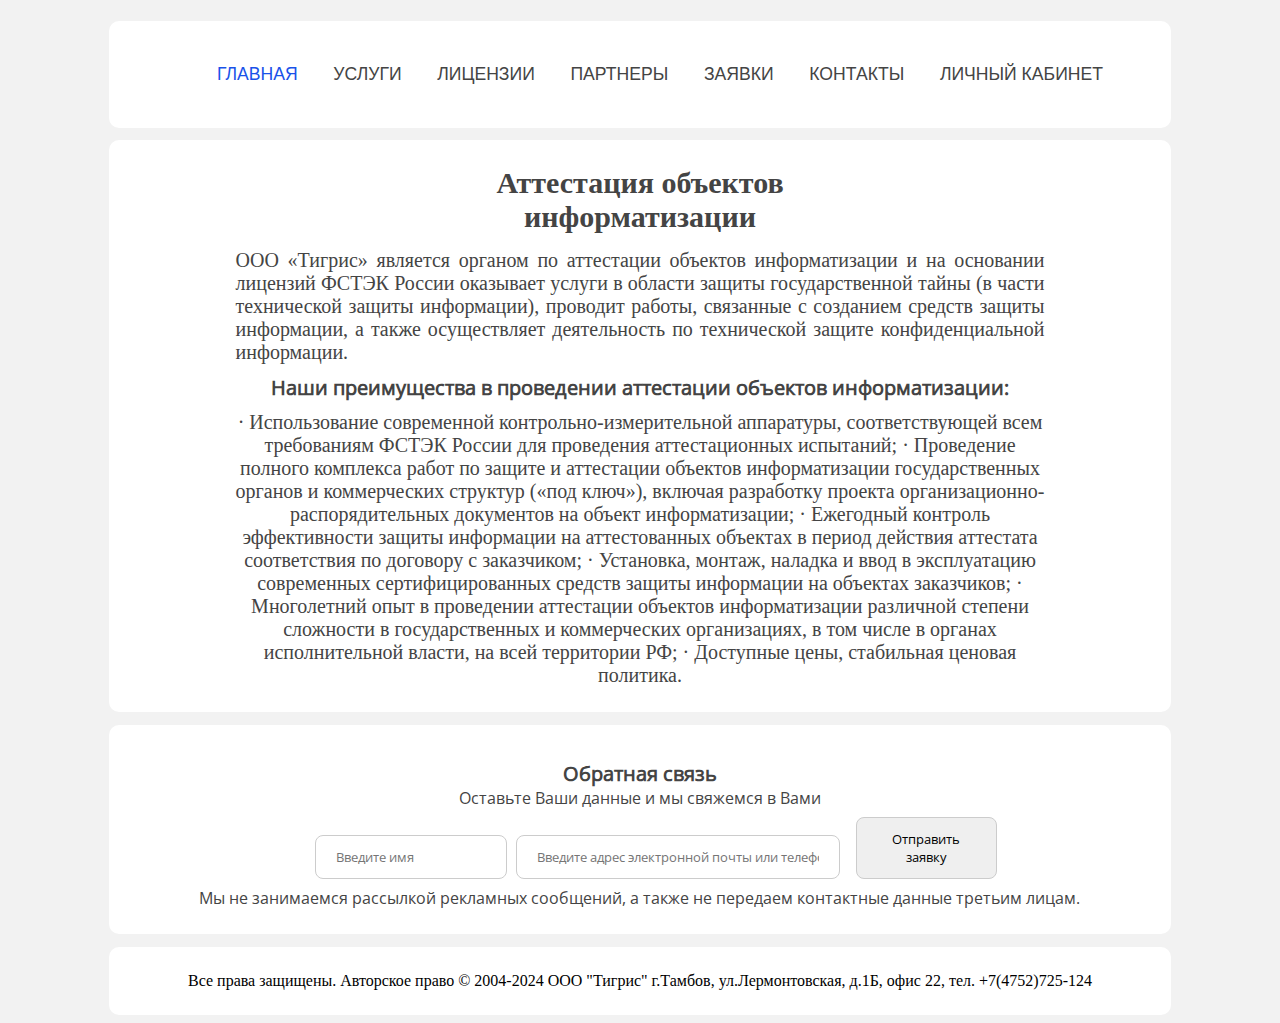
<file: website2/index.html>
<!DOCTYPE html>
<html>

    <head>
        <meta charset="utf-8">
        <meta http-equiv="X-UA-Compatible" content="IE=edge">
        <title>Аттестация объектов информатизации Тамбов</title>
        <link rel="stylesheet" href="css/main.css">
    </head>
    <body>
        <main>
            <div class="section1 card">
                <div class="nav">
                    <ul>
                        <li class="active"><a href="#">Главная</a></li>
                        <li><a href="page/servise.html">Услуги</a></li>
                        <li><a href="page/licenses.html">Лицензии</a></li>
                        <li><a href="page/partners.html">Партнеры</a></li>
                        <li><a href="page/applications.html">Заявки</a></li>
                        <li><a href="page/contacts.html">Контакты</a></li>
                        <li><a href="page/account.html">Личный кабинет</a></li>
                    </ul>
                </div>
            </div>
            <div class="card">
                <h1 class="title1">Аттестация объектов информатизации</h1>
                <h1 class="inf1">ООО «Тигрис» является органом по аттестации объектов информатизации и на основании лицензий ФСТЭК России оказывает услуги в области защиты государственной тайны (в части технической защиты информации), проводит работы, связанные с созданием средств защиты информации, а также осуществляет деятельность по технической защите конфиденциальной информации.</h1>
                <h1 class="title2">Наши преимущества в проведении аттестации объектов информатизации:</h1>
                <p class="inf2">· Использование современной контрольно-измерительной аппаратуры, соответствующей всем требованиям ФСТЭК России для проведения аттестационных испытаний;
                · Проведение полного комплекса работ по защите и аттестации объектов информатизации государственных органов и коммерческих структур («под ключ»), включая разработку проекта организационно-распорядительных документов на объект информатизации;
                · Ежегодный контроль эффективности защиты информации на аттестованных объектах в период действия аттестата соответствия по договору с заказчиком;
                · Установка, монтаж, наладка и ввод в эксплуатацию современных сертифицированных средств защиты информации на объектах заказчиков;
                · Многолетний опыт в проведении аттестации объектов информатизации различной степени сложности в государственных и коммерческих организациях, в том числе в органах исполнительной власти, на всей территории РФ;
                · Доступные цены, стабильная ценовая политика.</p>
            </div>
            <div class="section1 card">
                <h1 class="title3">Обратная связь</h1>
                <h1 class="inf3">Оcтавьте Ваши данные и мы свяжемся в Вами</h1>
                <input class="name" type="text" placeholder="Введите имя">
                <input class="connection" type="text" placeholder="Введите адрес электронной почты или телефон">
                <button class="send">Отправить заявку</button>
                <h1 class="inf3">Мы не занимаемся рассылкой рекламных сообщений, а также не передаем контактные данные третьим лицам.</h1>
            </div>
        </main>
        <footer class="section1 card">
            Все права защищены. Авторское право © 2004-2024 ООО "Тигрис"
            г.Тамбов, ул.Лермонтовская, д.1Б, офис 22, тел. +7(4752)725-124
        </footer>
    </body>
</html>
</file>
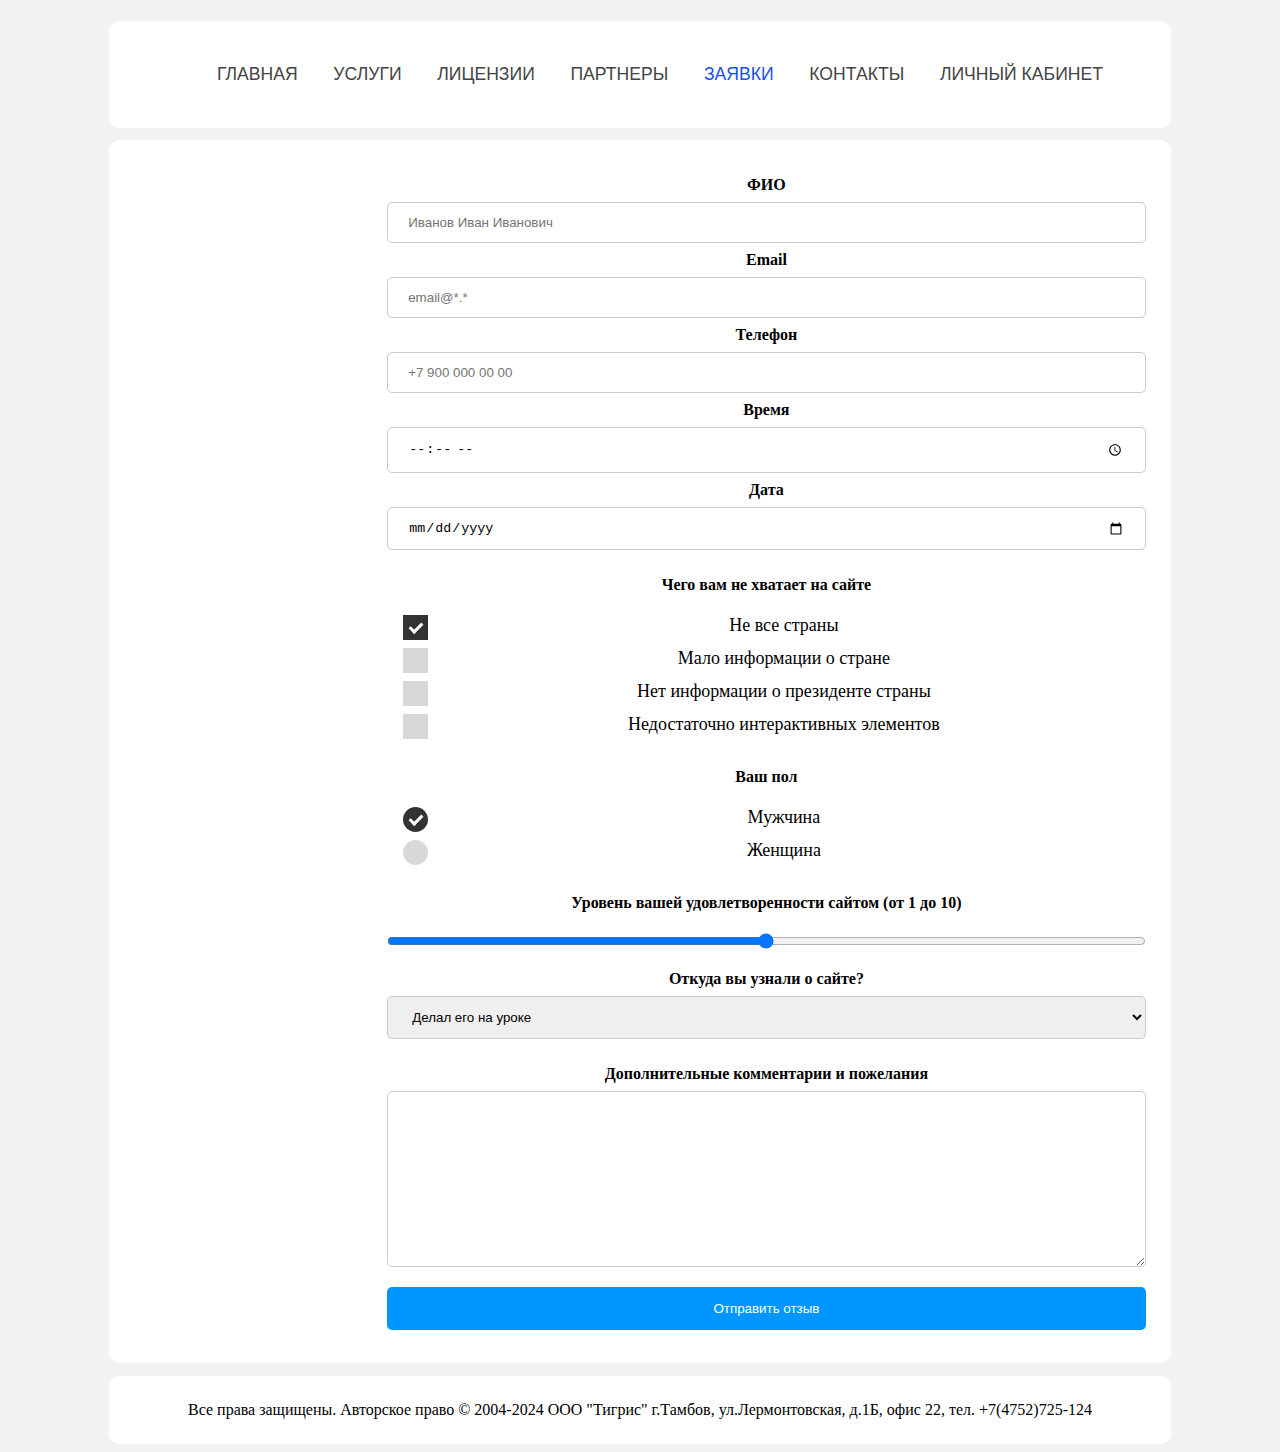
<file: website2/page/applications.html>
<!DOCTYPE html>
<html>
<head>
    <meta charset="UTF-8">
    <title>Отзыв о сайте</title>
    <link rel="stylesheet" href="../css/applications.css">
</head>
<body>
<main>
    <div class="card">
        <div class="nav">
            <ul>
                <li><a href="../index.html">Главная</a></li>
                <li><a href="servise.html">Услуги</a></li>
                <li><a href="licenses.html">Лицензии</a></li>
                <li><a href="partners.html">Партнеры</a></li>
                <li class="active"><a href="applications.html">Заявки</a></li>
                <li><a href="contacts.html">Контакты</a></li>
                <li><a href="account.html">Личный кабинет</a></li>
            </ul>
        </div>
    </div>
    <div class="card row">
        <div class="nav">
            <form action="action.php" method="post">
                <div class="review_container">
                    <label for="name"><b>ФИО</b></label>
                    <input type="text" placeholder="Иванов Иван Иванович" id="name" name="name" required>

                    <label for="email"><b>Email</b></label>
                    <input type="email" placeholder="email@*.*" id="email" name="email" required>

                    <label for="phone"><b>Телефон</b></label>
                    <input type="tel" placeholder="+7 900 000 00 00" id="phone" name="phone" required>

                    <label for="time"><b>Время</b></label>
                    <input type="time"  id="time" name="time" required>

                    <label for="date"><b>Дата</b></label>
                    <input type="date"  id="date" name="date" required>

                    <br>
                    <br>

                    <label for="adds_for_site"><b>Чего вам не хватает на сайте</b></label>
                    <div class="inner_padding_container" id="adds_for_site">
                        <label class="container">Не все страны
                            <input name="more_pages" type="checkbox" checked="checked">
                            <span class="checkmark"></span>
                        </label>
                        <label class="container">Мало информации о стране
                            <input name="about_country" type="checkbox">
                            <span class="checkmark"></span>
                        </label>
                        <label class="container">Нет информации о президенте страны
                            <input name="president" type="checkbox">
                            <span class="checkmark"></span>
                        </label>
                        <label class="container">Недостаточно интерактивных элементов
                            <input name="in_elements" type="checkbox">
                            <span class="checkmark"></span>
                        </label>
                    </div>

                    <label for="sex"><b>Ваш пол</b></label>
                    <div class="inner_padding_container" id="sex">
                        <label class="container">Мужчина
                            <input name="sex1" type="radio" checked="checked">
                            <span class="checkmark" style="border-radius: 50%;"></span>
                        </label>
                        <label class="container">Женщина
                            <input name="sex1" type="radio">
                            <span class="checkmark" style="border-radius: 50%;"></span>
                        </label>
                    </div>

                    <label for="rank"><b>Уровень вашей удовлетворенности сайтом (от 1 до 10)</b></label>
                    <input type="range" id="rank" name="rank" min="0" max="10">


                    <label for="where"><b>Откуда вы узнали о сайте?</b></label>
                    <select id="where" name="where">
                        <option value="Делал его на уроке">Делал его на уроке</option>
                        <option value="Нашел в поиске">Нашел в поиске</option>
                        <option value="Сказали друзья">Сказали друзья</option>
                    </select>

                    <br>
                    <br>

                    <label for="additional"><b>Дополнительные комментарии и пожелания</b></label>
                    <textarea id="additional" name="additional" rows="10" cols="30"></textarea>



                    <button type="submit">Отправить отзыв</button>
                </div>
            </form>
        </div>
    </div>
    <footer class="section1 card">
        Все права защищены. Авторское право © 2004-2024 ООО "Тигрис"
        г.Тамбов, ул.Лермонтовская, д.1Б, офис 22, тел. +7(4752)725-124
    </footer>
</main>
</body>
</html>
</file>
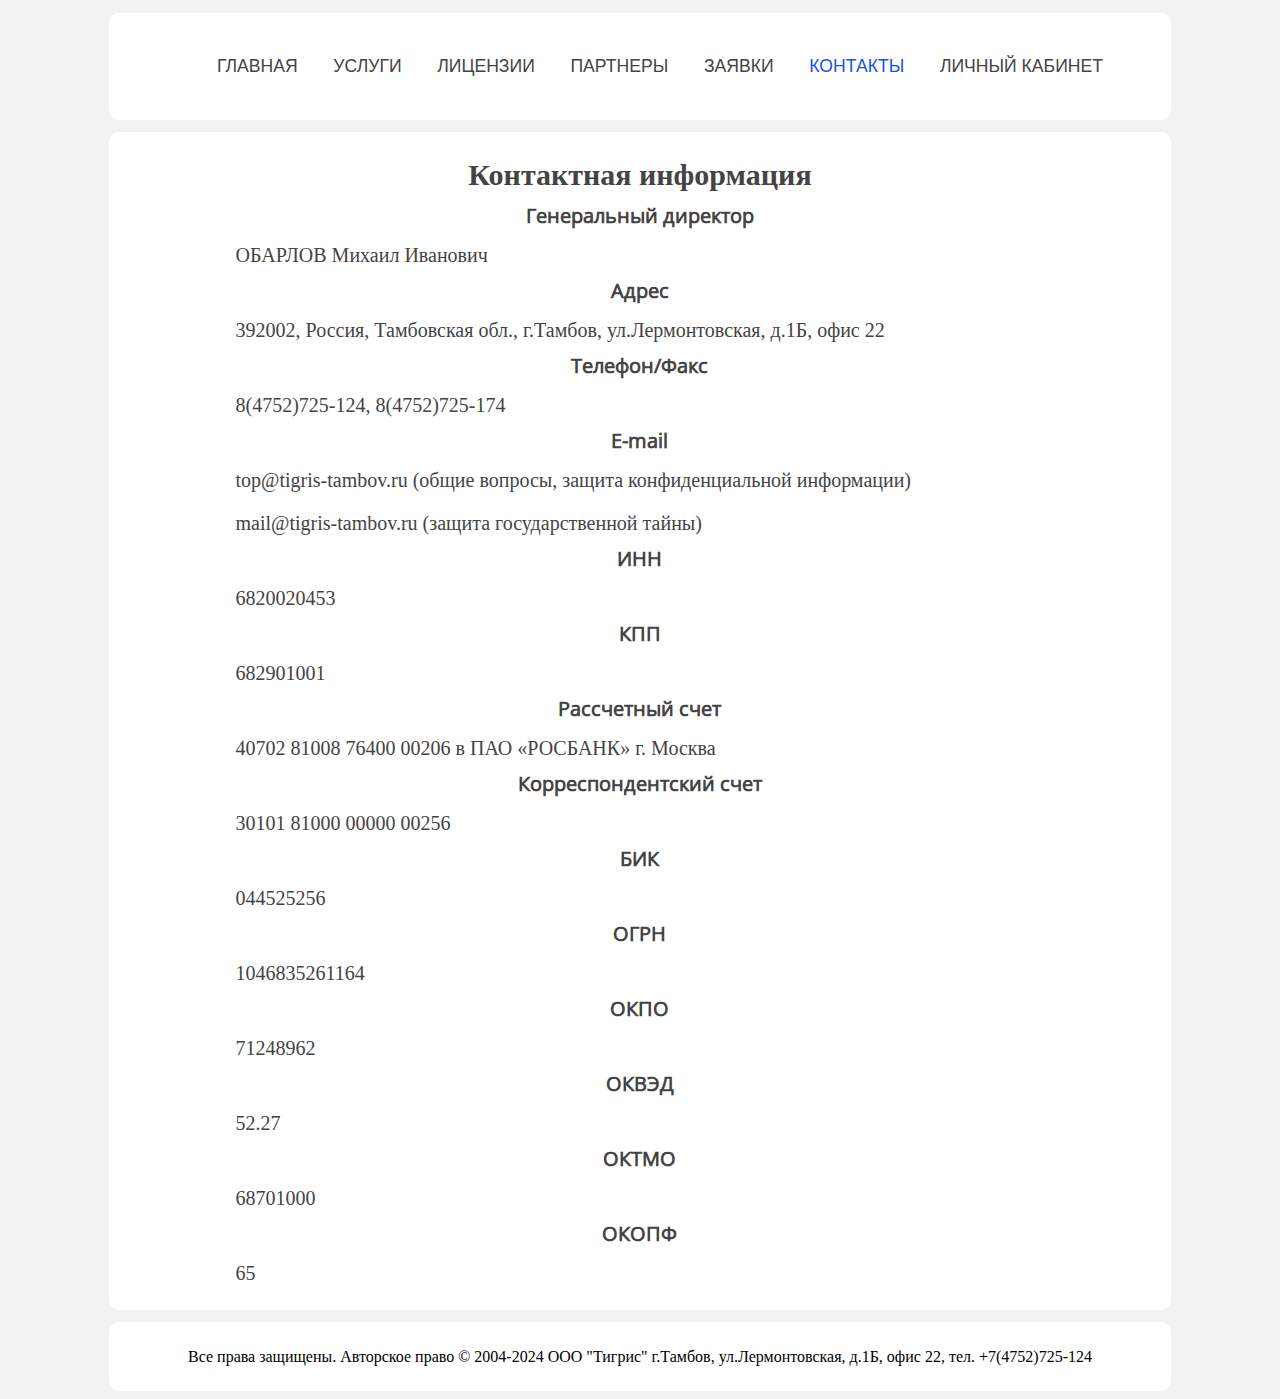
<file: website2/page/contacts.html>
<!DOCTYPE html>
<html>

    <head>
        <meta charset="utf-8">
        <meta http-equiv="X-UA-Compatible" content="IE=edge">
        <title>Аттестация объектов информатизации Тамбов</title>
        <link rel="stylesheet" href="../css/main.css">
    </head>
    <body>
        <div class="section1 card">
            <div class="nav">
                <ul>
                    <li><a href="../index.html">Главная</a></li>
                    <li><a href="servise.html">Услуги</a></li>
                    <li><a href="licenses.html">Лицензии</a></li>
                    <li><a href="partners.html">Партнеры</a></li>
                    <li><a href="applications.html">Заявки</a></li>
                    <li class="active"><a href="#">Контакты</a></li>
                    <li><a href="account.html">Личный кабинет</a></li>
                </ul>
            </div>
        </div>
        <div class="section1 card">
            <h1 class="title1">Контактная информация</h1>
            <h1 class="title2">Генеральный директор</h1>
            <h1 class="inf1">ОБАРЛОВ Михаил Иванович</h1>
            <h1 class="title2">Адрес</h1>
            <h1 class="inf1">392002, Россия, Тамбовская обл., г.Тамбов, ул.Лермонтовская, д.1Б, офис 22</h1>
            <h1 class="title2">Телефон/Факс</h1>
            <h1 class="inf1">8(4752)725-124, 8(4752)725-174</h1>
            <h1 class="title2">E-mail</h1>
            <h1 class="inf1">top@tigris-tambov.ru (общие вопросы, защита конфиденциальной информации)<p></p> mail@tigris-tambov.ru (защита государственной тайны)</h1>
            <h1 class="title2">ИНН</h1>
            <h1 class="inf1">6820020453</h1>
            <h1 class="title2">КПП</h1>
            <h1 class="inf1">682901001</h1>
            <h1 class="title2">Рассчетный счет</h1>
            <h1 class="inf1">40702 81008 76400 00206 в ПАО «РОСБАНК» г. Москва</h1>
            <h1 class="title2">Корреспондентский счет</h1>
            <h1 class="inf1">30101 81000 00000 00256</h1>
            <h1 class="title2">БИК</h1>
            <h1 class="inf1">044525256</h1>
            <h1 class="title2">ОГРН</h1>
            <h1 class="inf1">1046835261164</h1>
            <h1 class="title2">ОКПО</h1>
            <h1 class="inf1">71248962</h1>
            <h1 class="title2">ОКВЭД</h1>
            <h1 class="inf1">52.27</h1>
            <h1 class="title2">ОКТМО</h1>
            <h1 class="inf1">68701000</h1>
            <h1 class="title2">ОКОПФ</h1>
            <h1 class="inf1">65</h1>
        </div>
        <footer class="section1 card">
            Все права защищены. Авторское право © 2004-2024 ООО "Тигрис"
            г.Тамбов, ул.Лермонтовская, д.1Б, офис 22, тел. +7(4752)725-124
        </footer>
    </body>
</html>
</file>
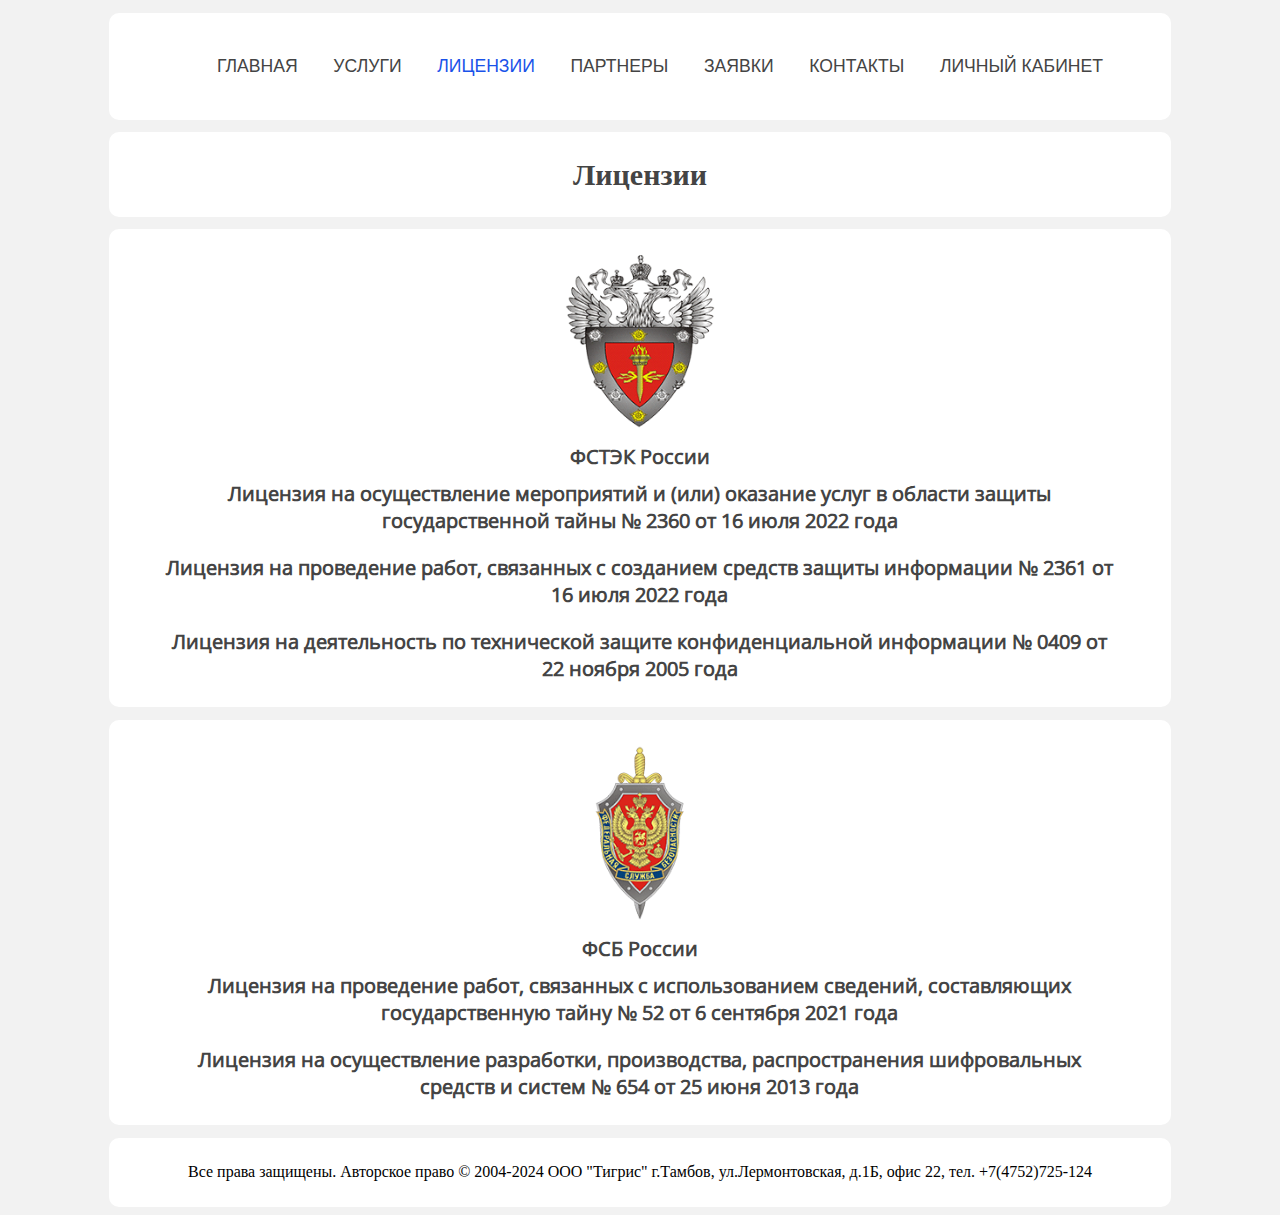
<file: website2/page/licenses.html>
<!DOCTYPE html>
<html>

    <head>
        <meta charset="utf-8">
        <meta http-equiv="X-UA-Compatible" content="IE=edge">
        <title>Аттестация объектов информатизации Тамбов</title>
        <link rel="stylesheet" href="../css/main.css">
    </head>
    <body>
        <div class="section1 card">
            <div class="nav">
                <ul>
                    <li><a href="../index.html">Главная</a></li>
                    <li><a href="servise.html">Услуги</a></li>
                    <li class="active"><a href="#">Лицензии</a></li>
                    <li><a href="partners.html">Партнеры</a></li>
                    <li><a href="applications.html">Заявки</a></li>
                    <li><a href="contacts.html">Контакты</a></li>
                    <li><a href="account.html">Личный кабинет</a></li>
                </ul>
            </div>
        </div>
        <div>
            <h1 class="title1 card">Лицензии</h1>
        </div>
        <div class="section1 card">
            <div class="sectio1">
                <img src="../png/fstec.png" style="border-radius: 3px;" width="150">
            </div>
            <h1 class="title2">ФСТЭК России</h1>
            <h1 class="title3">Лицензия на осуществление мероприятий и (или) оказание услуг в области защиты государственной тайны № 2360 от 16 июля 2022 года<p></p> Лицензия на проведение работ, связанных с созданием средств защиты информации № 2361 от 16 июля 2022 года<p></p>Лицензия на деятельность по технической защите конфиденциальной информации № 0409 от 22 ноября 2005 года</h1>
        </div>
        <div class="section1 card">
            <div class="section2">
                <img src="../png/fsb.png" style="border-radius: 3px;" width="95">
            </div>
            <h1 class="title2">ФСБ России</h1>
            <h1 class="title3">Лицензия на проведение работ, связанных с использованием сведений, составляющих государственную тайну № 52 от 6 сентября 2021 года<p></p>Лицензия на осуществление разработки, производства, распространения шифровальных средств и систем № 654 от 25 июня 2013 года</h1>
        </div>
        <footer class="section1 card">
            Все права защищены. Авторское право © 2004-2024 ООО "Тигрис"
            г.Тамбов, ул.Лермонтовская, д.1Б, офис 22, тел. +7(4752)725-124
        </footer>
    </body>
</html>
</file>
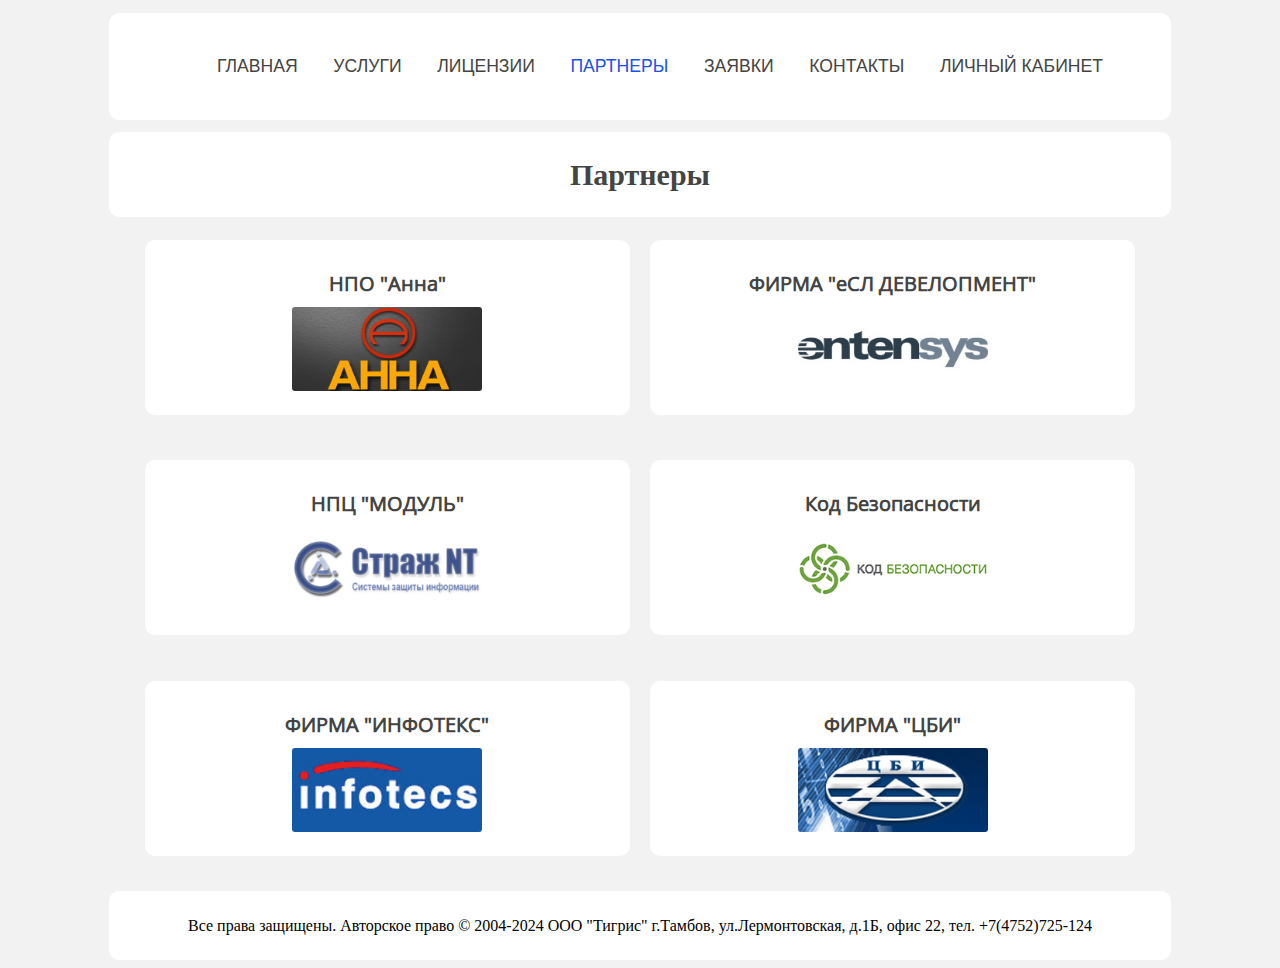
<file: website2/page/partners.html>
<!DOCTYPE html>
<html>

    <head>
        <meta charset="utf-8">
        <meta http-equiv="X-UA-Compatible" content="IE=edge">
        <title>Аттестация объектов информатизации Тамбов</title>
        <link rel="stylesheet" href="../css/main.css">
    </head>
    <body>
        <div class="section1 card">
            <div class="nav">
                <ul>
                    <li><a href="../index.html">Главная</a></li>
                    <li><a href="servise.html">Услуги</a></li>
                    <li><a href="licenses.html">Лицензии</a></li>
                    <li class="active"><a href="#">Партнеры</a></li>
                    <li><a href="applications.html">Заявки</a></li>
                    <li><a href="contacts.html">Контакты</a></li>
                    <li><a href="account.html">Личный кабинет</a></li>
                </ul>
            </div>
        </div>
        <div class="section1 card">
            <h1 class="title1" >Партнеры</h1>
        </div>
            <div class="partners">
            <div class="row section1">
                <div class="cardP ">
                    <h1 class="title2">НПО "Анна"</h1>
                    <img src="../png/anna.jpg" style="border-radius: 3px;" width="190">
                </div>
                <div class="cardP ">
                    <h1 class="title4">ФИРМА "еСЛ ДЕВЕЛОПМЕНТ"</h1>
                    <img src="../png/ente.jpg" style="border-radius: 3px;" width="190">
                </div>
            </div>
            <div class="row section1">
                <div class="cardP">
                    <h1 class="title5">НПЦ "МОДУЛЬ"</h1>
                    <img src="../png/straj.jpg" style="border-radius: 3px;" width="190">
                </div>
                <div class="cardP">
                    <h1 class="title6">Код Безопасности</h1>
                    <img src="../png/сod.png" style="border-radius: 3px;" width="190">
                </div>
            </div>
            <div class="row section1">
                <div class="cardP">
                    <h1 class="title7">ФИРМА "ИНФОТЕКС"</h1>
                    <img src="../png/info.jpg" style="border-radius: 3px;" width="190">
                </div>
                <div class="cardP">
                    <h1 class="title8">ФИРМА "ЦБИ"</h1>
                    <img src="../png/tbi.jpg" style="border-radius: 3px;" width="190">
                </div>
            </div>
            <footer class="section1 card">
                Все права защищены. Авторское право © 2004-2024 ООО "Тигрис"
                г.Тамбов, ул.Лермонтовская, д.1Б, офис 22, тел. +7(4752)725-124
            </footer>
    </body>
</html>
</file>
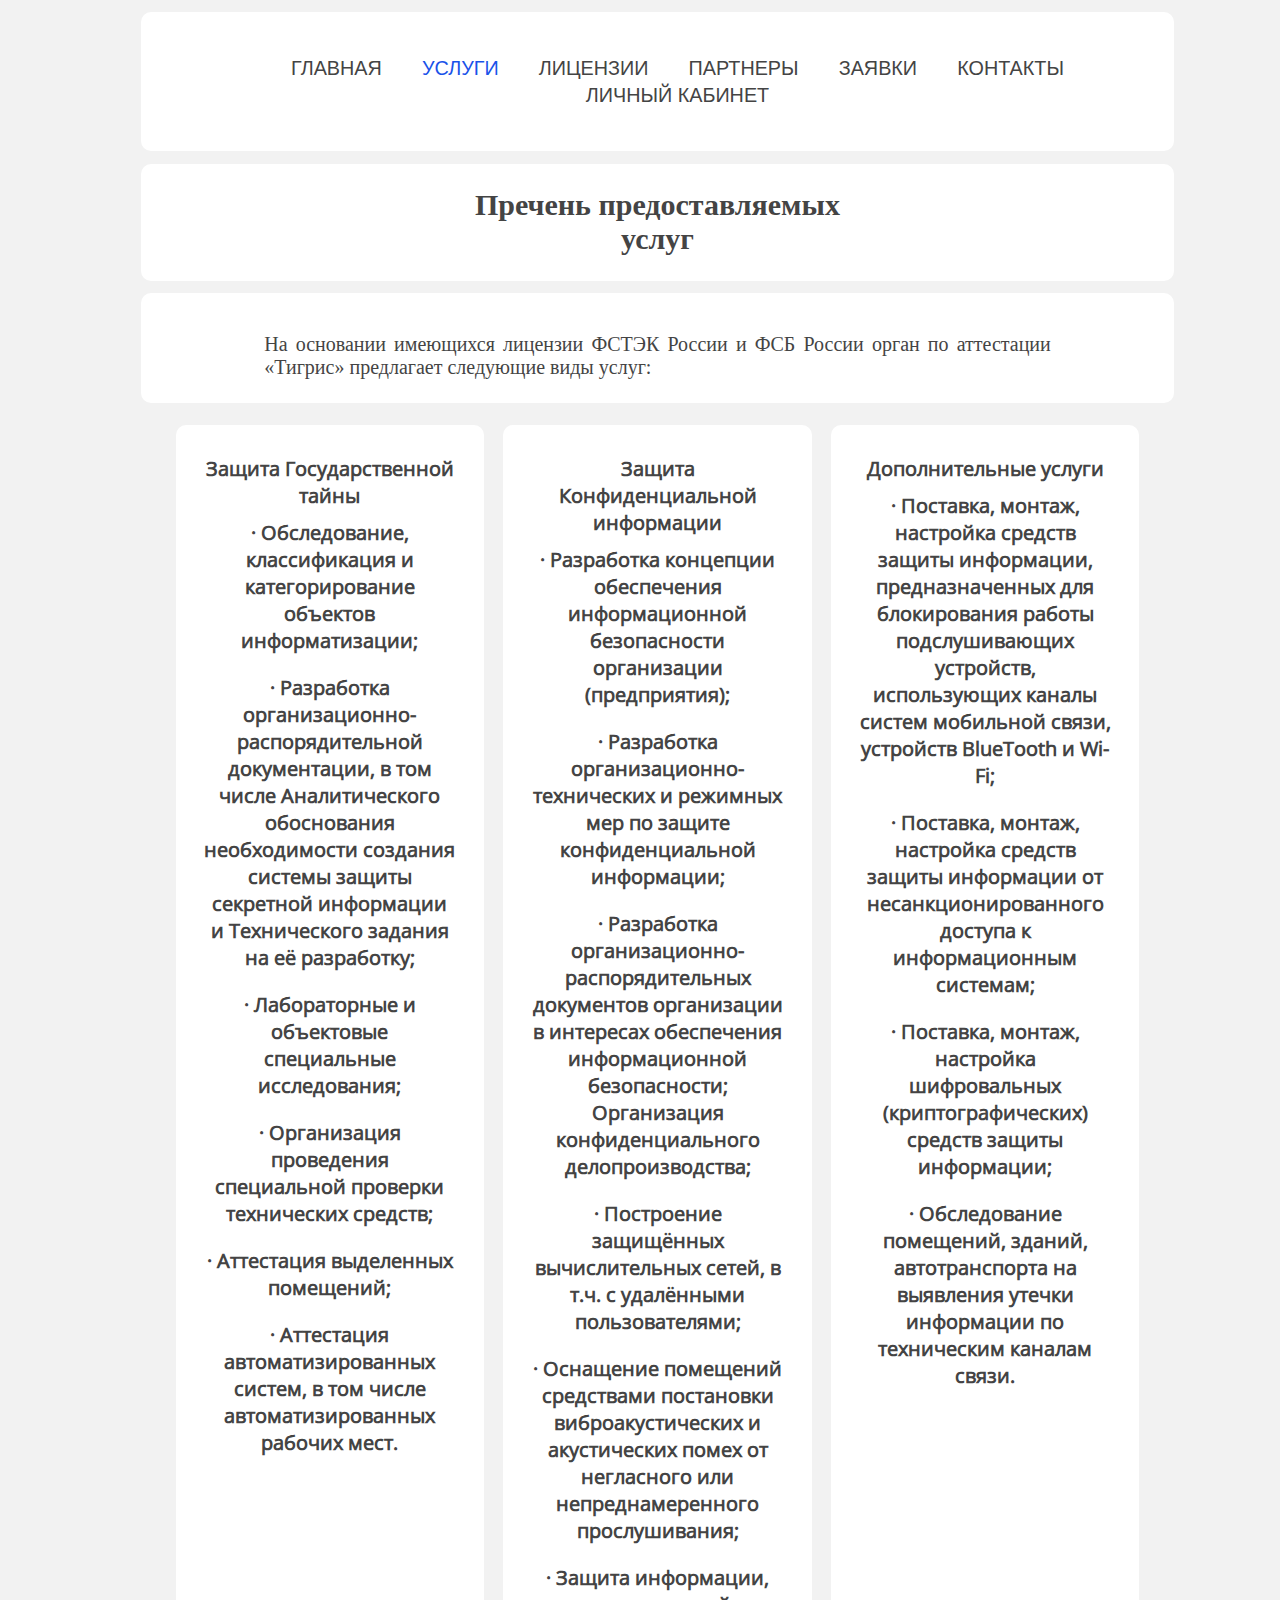
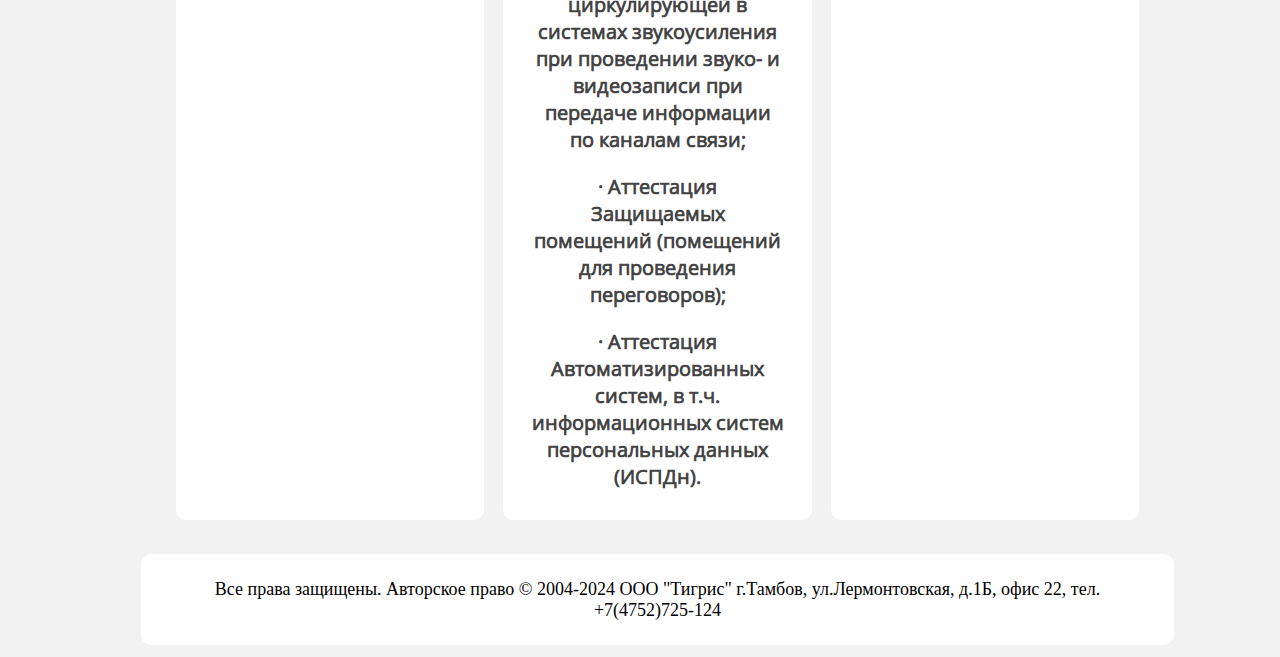
<file: website2/page/servise.html>
<!DOCTYPE html>
<html>

    <head>
        <meta charset="utf-8">
        <meta http-equiv="X-UA-Compatible" content="IE=edge">
        <title>Аттестация объектов информатизации Тамбов</title>
        <link rel="stylesheet" href="../css/main.css">
    </head>
    <body class="container">
            <div class="section1 card">
                <div class="nav">
                    <ul>
                        <li><a href="../index.html">Главная</a></li>
                        <li class="active"><a href="#">Услуги</a></li>
                        <li><a href="licenses.html">Лицензии</a></li>
                        <li><a href="partners.html">Партнеры</a></li>
                        <li><a href="applications.html">Заявки</a></li>
                        <li><a href="contacts.html">Контакты</a></li>
                        <li><a href="account.html">Личный кабинет</a></li>
                    </ul>
                </div>
            </div>
            <div class="section1 card">
                <h1 class="title1">Пречень предоставляемых услуг</h1>
            </div>
            <div class="section1 card">
                <h1 class="inf1">На основании имеющихся лицензии ФСТЭК России и ФСБ России орган по аттестации «Тигрис» предлагает следующие виды услуг:</h1>
            </div>
            <div class="row section1">
                <div class="cardP">
                    <h1 class="title2">Защита Государственной тайны</h1>
                    <h1 class="title3">· Обследование, классификация и категорирование объектов информатизации;<p></p>· Разработка организационно-распорядительной документации, в том числе Аналитического обоснования необходимости создания системы защиты секретной информации и Технического задания на её разработку;<p></p>· Лабораторные и объектовые специальные исследования;<p></p>· Организация проведения специальной проверки технических средств;<p></p>· Аттестация выделенных помещений;<p></p>· Аттестация автоматизированных систем, в том числе автоматизированных рабочих мест.</h1>
                </div>
                <div class="cardP">
                    <h1 class="title4">Защита Конфиденциальной информации</h1>
                    <h1 class="title5">· Разработка концепции обеспечения информационной безопасности организации (предприятия);<p></p>· Разработка организационно-технических и режимных мер по защите конфиденциальной информации;<p></p>· Разработка организационно-распорядительных документов организации в интересах обеспечения информационной безопасности; Организация конфиденциального делопроизводства;<p></p>· Построение защищённых вычислительных сетей, в т.ч. с удалёнными пользователями;<p></p>· Оснащение помещений средствами постановки виброакустических и акустических помех от негласного или непреднамеренного прослушивания;<p></p>· Защита информации, циркулирующей в системах звукоусиления при проведении звуко- и видеозаписи при передаче информации по каналам связи;<p></p>· Аттестация Защищаемых помещений (помещений для проведения переговоров);<p></p>· Аттестация Автоматизированных систем, в т.ч. информационных систем персональных данных (ИСПДн).</h1>
                </div>
                <div class="cardP">
                    <h1 class="title6">Дополнительные услуги</h1>
                    <h1 class="title7">· Поставка, монтаж, настройка средств защиты информации, предназначенных для блокирования работы подслушивающих устройств, использующих каналы систем мобильной связи, устройств BlueTooth и Wi-Fi;<p></p>· Поставка, монтаж, настройка средств защиты информации от несанкционированного доступа к информационным системам;<p></p>· Поставка, монтаж, настройка шифровальных (криптографических) средств защиты информации;<p></p>· Обследование помещений, зданий, автотранспорта на выявления утечки информации по техническим каналам связи.</h1>
                </div>
            </div>
            <footer class="section1 card">
                Все права защищены. Авторское право © 2004-2024 ООО "Тигрис"
                г.Тамбов, ул.Лермонтовская, д.1Б, офис 22, тел. +7(4752)725-124
            </footer>
    </body>
</html>
</file>
<file: website2/css/main.css>
main{
    margin-left: auto;
    margin-right: auto;
    width: 100%;
    display: flex;
    justify-content: center;
    align-items: center;
    flex-direction: column;
}

body {
    font-family: 'Lato', Verdana;
    font-size: 100%;
    background: #f2f2f2;
    text-align: center;
}

.section1 {
    margin: 0 auto;
    width: 80%;
    padding: 1%;
    
}

.nav > ul > li {
    display: inline-block;
}
.nav > ul > li.active a{
    color: #1952e9;
}

.nav > ul > li > a {
    display: block;
    text-decoration: none;
    font-family: 'Lato', sans-serif;
    font-size: 1.1em;
    text-transform: uppercase;
    padding: 0.1em 0.9em;
    color: #444444;
    -webkit-transition: 0.9s;
    -moz-transition: 0.9s;
    -o-transition: 0.9s;
    transition: 0.9s;
}
.nav > ul > li > a:hover {
    color: #1952e9;
}

.title1 {
    font-family: 'Lato', Verdana;
    font-size: 30px;
    margin: 0 auto;
    width: 38%;
    margin-top: 0px;
    color: #444444;
}

.inf1 {
    font-family: 'Lato', Verdana;
    font-size: 20px;
    font-weight: 100;
    margin: 0 auto;
    width: 80%;
    margin-top: 15px;
    color: #444444;
    text-align: justify;
}

.title2 {
    font-family: 'Lato', Verdana;
    font-size: 24px;
    margin: 0 auto;
    width: 55%;
    margin-top: 25px;
    color: #444444;
}

.inf2 {
    font-family: 'Lato', Verdana;
    font-size: 20px;
    font-weight: 90%;
    margin: 0 auto;
    width: 80%;
    margin-top: 1%;
    color: #444444;
}


.title3 {
    font-family: OpenSans;
    font-size: 20px;
    margin: 0 auto;
    width: 94%;
    margin-top: 10px;
    color: #444444;
}

.inf3 {
    font-family: OpenSans;
    font-size: 16px;
    font-weight: 100;
    margin: 0 auto;
    width: 94%;
    color: #444444;
}

.name {
    font-family: OpenSans;
    width: 19%;
    padding: 12px 20px;
    margin: 8px 0;
    display: inline-block;
    border: 1px solid #ccc;
    box-sizing: border-box;
    border-radius: 8px;
    margin-left: 32px;
}

.connection {
    font-family: OpenSans;
    width: 32%;
    padding: 12px 20px;
    margin: 8px 0;
    display: inline-block;
    border: 1px solid #ccc;
    box-sizing: border-box;
    border-radius: 8px;
    margin-left: 5px;
}

.send {
    font-family: OpenSans;
    width: 14%;
    padding: 12px 20px;
    margin: 8px 0;
    display: inline-block;
    border: 1px solid #ccc;
    box-sizing: border-box;
    border-radius: 8px;
    margin-left: 12px;
    cursor: pointer;
    -webkit-transition: 0.9s;
    -moz-transition: 0.9s;
    -o-transition: 0.9s;
    transition: 0.9s;
}

.send:hover {
    color: white;
    background: #1952e9;
}

@font-face {
font-family: "OpenSans";  
src: url("../fonts/OpenSans.ttf") format("truetype"); 
font-style: normal; 
font-weight: normal;
}

.container {
    display: block;
    position: relative;
    padding-left: 35px;
    margin-bottom: 12px;
    cursor: pointer;
    font-size: 18px;
    user-select: none;
}

.card {
    width: 80%;
    background: white;
    border-radius: 10px;
    padding: 2%;
    margin-top: 1%;

}


/*Стили для партнеров*/

.title2 {
    font-family: OpenSans;
    font-size: 20px;
    margin: 0 auto;
    width: 94%;
    margin-top: 10px;
    color: #444444; 
}

.title2 {
    font-family: OpenSans;
    font-size: 20px;
    margin: 0 auto;
    width: 94%;
    margin-top: 10px;
    margin-bottom: 10px;
    color: #444444;
}

.title4 {
    font-family: OpenSans;
    font-size: 20px;
    margin: 0 auto;
    width: 94%;
    margin-top: 10px;
    margin-bottom: 10px;
    color: #444444;
}

.title5 {
    font-family: OpenSans;
    font-size: 20px;
    margin: 0 auto;
    width: 94%;
    margin-top: 10px;
    margin-bottom: 10px;
    color: #444444;
}


.title6 {
    font-family: OpenSans;
    font-size: 20px;
    margin: 0 auto;
    width: 94%;
    margin-top: 10px;
    margin-bottom: 10px;
    color: #444444;
}

.title7 {
    font-family: OpenSans;
    font-size: 20px;
    margin: 0 auto;
    width: 94%;
    margin-top: 10px;
    margin-bottom: 10px;
    color: #444444;
}

.title8 {
    font-family: OpenSans;
    font-size: 20px;
    margin: 0 auto;
    width: 94%;
    margin-top: 10px;
    margin-bottom: 10px;
    color: #444444;
}

.row {
    display: flex;
    flex-direction: row;
}

.column {
    display: flex;
    flex-direction: column;
}

.cardP {
    width: 60%;
    background: white;
    border-radius: 10px;
    padding: 2%;
    margin: 1%;
    
}
</file>
<file: website2/css/applications.css>
main {
    margin-left: auto;
    margin-right: auto;
    width: 100%;
    display: flex;
    justify-content: center;
    align-items: center;
    flex-direction: column;
}
.ro {
    display: block;
    position: relative;
    padding-left: 35px;
    margin-bottom: 12px;
    cursor: pointer;
    font-size: 18px;
    user-select: none;
}
body {
    font-family: 'Lato', Verdana;
    font-size: 100%;
    background: #f2f2f2;
    text-align: center;
}

.card {
    width: 80%;
    background: white;
    border-radius: 10px;
    padding: 2%;
    margin-top: 1%;
}
.name {
    font-family: OpenSans;
    width: 19%;
    padding: 12px 20px;
    margin: 8px 0;
    display: inline-block;
    border: 1px solid #ccc;
    box-sizing: border-box;
    border-radius: 8px;
    margin-left: 32px;
}



.nav > ul > li {
    display: inline-block;
}
.nav > ul > li.active a{
    color: #1952e9;
}

.nav > ul > li > a {
    display: block;
    text-decoration: none;
    font-family: 'Lato', sans-serif;
    font-size: 1.1em;
    text-transform: uppercase;
    padding: 0.1em 0.9em;
    color: #444444;
    -webkit-transition: 0.9s;
    -moz-transition: 0.9s;
    -o-transition: 0.9s;
    transition: 0.9s;
}
.nav > ul > li > a:hover {
    color: #1952e9;
}

.row {
    display: flex;
    flex-direction: row;
}

.w-30 {
    width: 30%;
}

.w-70 {
    width: 70%;
}

.w-100 {
    width: 100%;
}

.column {
    display: flex;
    flex-direction: column;
}

nav a:hover {
    background-color: #0096ff;
    color: black;
}


/*Стили для отзыва*/
.review_container {
    align-items: center;
    padding-left: 25%;
    padding-top: 1%;
}

.inner_padding_container {
    padding: 16px;
    margin-top: 5px;
    margin-bottom: 5px;
    background-color: rgba(255, 255, 255, 0.75);
    border-radius: 10px;
}

.container {
    display: block;
    position: relative;
    padding-left: 35px;
    margin-bottom: 12px;
    cursor: pointer;
    font-size: 18px;
    user-select: none;
}

.container .checkmark:after {
    left: 9px;
    top: 5px;
    width: 5px;
    height: 10px;
    border: solid white;
    border-width: 0 3px 3px 0;
    -webkit-transform: rotate(45deg);
    -ms-transform: rotate(45deg);
    transform: rotate(45deg);
}

.container input {
    position: absolute;
    opacity: 0;
    cursor: pointer;
    height: 0;
    width: 0;
}

/* Кастомный чекбокс */
.checkmark {
    position: absolute;
    top: 0;
    left: 0;
    height: 25px;
    width: 25px;
    background-color: #D8D8D8;
}

.container:hover input ~ .checkmark {
    background-color: #636363;
}

/* Показать индикатор когда checked*/
.container input:checked ~ .checkmark:after {
    display: block;
}


.container input:checked ~ .checkmark {
    background-color: #333333;
}

/* Показать checkmark/indicator (будет скрыт когда не checked) */
.checkmark:after {
    content: "";
    position: absolute;
    display: none;
}

/* Показать checkmark когда checked */
.container input:checked ~ .checkmark:after {
    display: block;
}

textarea, input[type=text], input[type=tel], input[type=date], input[type=time], input[type=email], input[type=range], select{
    width: 100%;
    padding: 12px 20px;
    margin: 8px 0;
    display: inline-block;
    border: 1px solid #ccc;
    box-sizing: border-box;
    border-radius: 5px;
}

button {
    background-color: #0096ff;
    color: white;
    padding: 14px 20px;
    margin: 8px 0;
    border: none;
    cursor: pointer;
    width: 100%;
    border-radius: 5px;
}

button:hover {
    opacity: 0.8;
}
</file>
